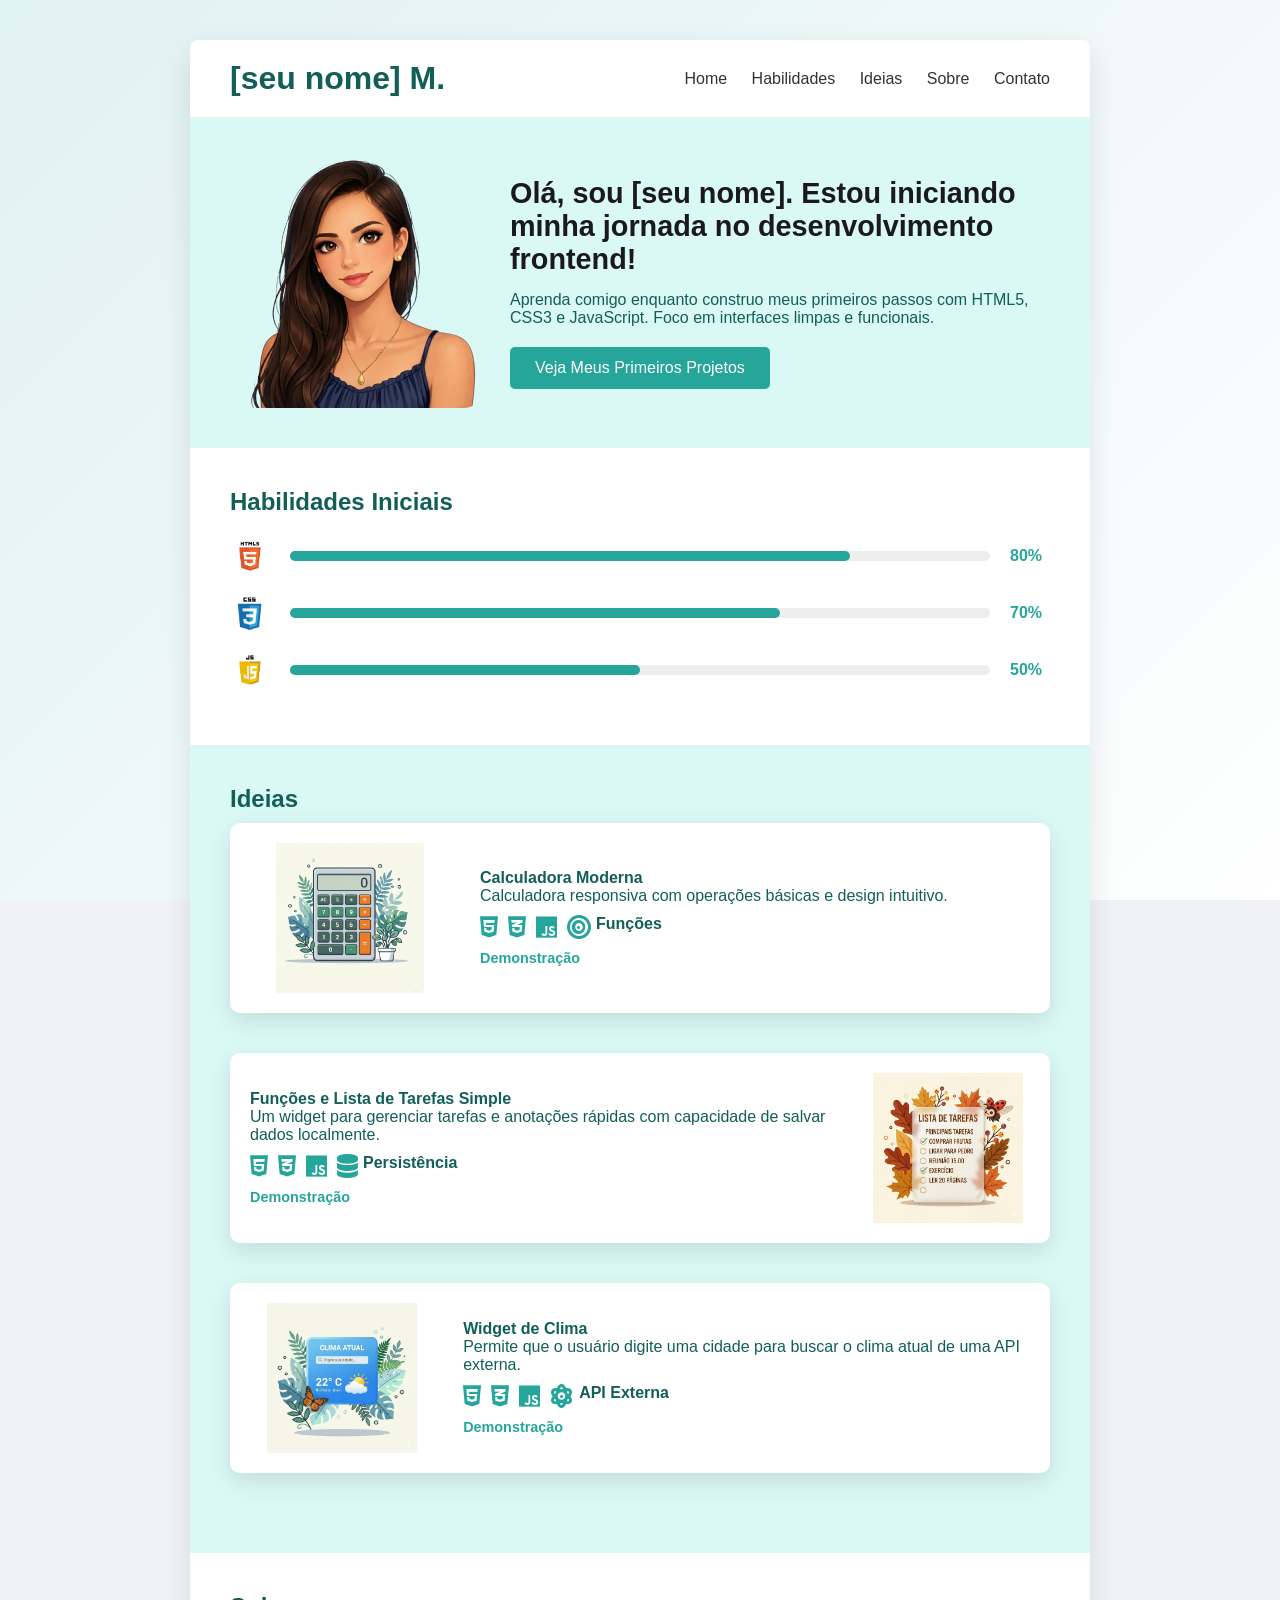
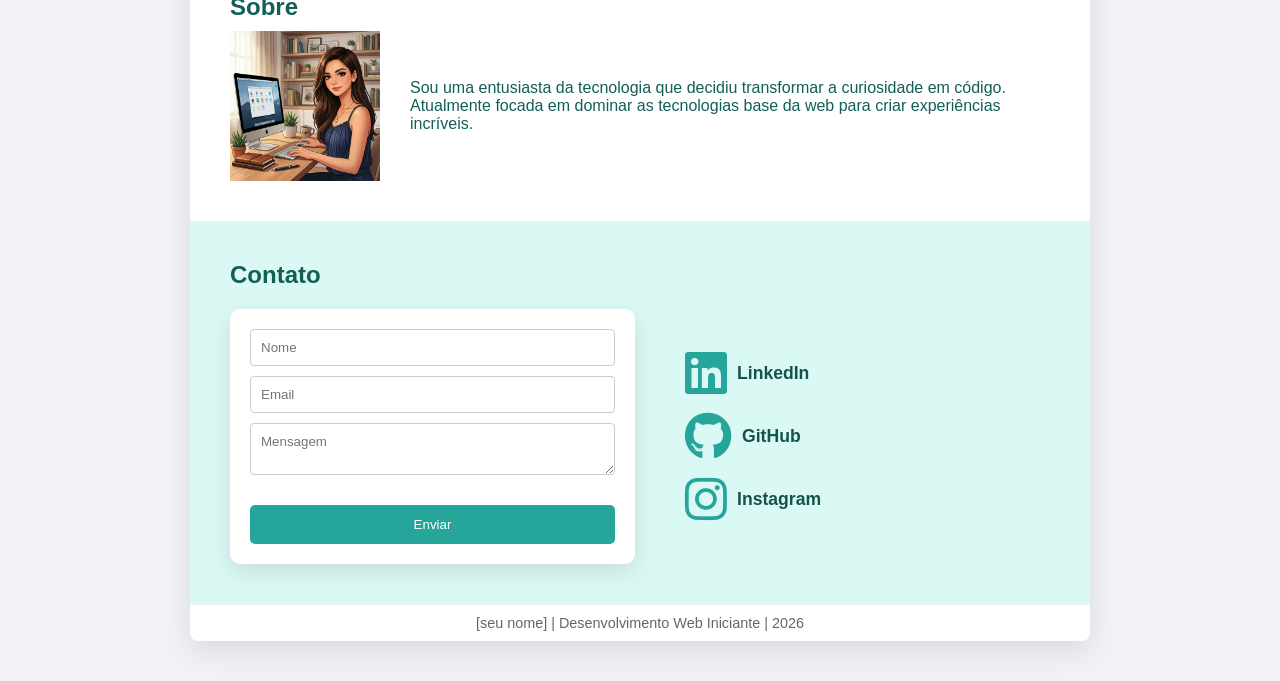
<file: pagina-03/index.html>
<!DOCTYPE html>
<html lang="pt-br">
<head>
    <meta charset="UTF-8">
    <meta name="viewport" content="width=device-width, initial-scale=1.0">
    <title>Portfólio | [seu nome]</title>
    <link rel="stylesheet" href="style.css">
    <link rel="stylesheet" href="https://cdnjs.cloudflare.com/ajax/libs/font-awesome/6.5.1/css/all.min.css">
</head>
<body>

    <div class="background-fixo"></div>

    <main class="container">
        
        <header class="cabecalho">
            <h1>[seu nome] M.</h1>
            <nav>
                <a href="#home">Home</a>
                <a href="#habilidades">Habilidades</a>
                <a href="#ideias">Ideias</a>
                <a href="#sobre">Sobre</a>
                <a href="#contato">Contato</a>
            </nav>
        </header>

        <section id="home" class="hero bg-verde">
            <img src="avatar.png" alt="Foto de Sofia" class="foto-perfil">
            <div class="hero-texto">
                <h2>Olá, sou [seu nome]. Estou iniciando minha jornada no desenvolvimento frontend!</h2>
                <p>Aprenda comigo enquanto construo meus primeiros passos com HTML5, CSS3 e JavaScript. Foco em interfaces limpas e funcionais.</p>
                <a href="#ideias" class="botao">Veja Meus Primeiros Projetos</a>
            </div>
        </section>

        <section id="habilidades" class="habilidades">
            <h3>Habilidades Iniciais</h3>
            <div class="skill-item">
                <img src="html.png" alt="HTML5">
                <div class="barra-progresso"><div class="progresso" style="width: 80%;"></div></div>
                <span class="porcentagem">80%</span>
            </div>
            <div class="skill-item">
                <img src="css.png" alt="CSS3">
                <div class="barra-progresso"><div class="progresso" style="width: 70%;"></div></div>
                <span class="porcentagem">70%</span>
            </div>
            <div class="skill-item">
                <img src="js.png" alt="JavaScript">
                <div class="barra-progresso"><div class="progresso" style="width: 50%;"></div></div>
                <span class="porcentagem">50%</span>
            </div>
        </section>

        <section id="ideias" class="ideias bg-verde">
            <h3>Ideias</h3>
            
            <div class="projeto-card">
                <img src="calculadora.jpg" alt="Calculadora">
                <div class="projeto-info">
                    <h4>Calculadora Moderna</h4>
                    <p>Calculadora responsiva com operações básicas e design intuitivo.</p>
                    <div class="tech-icons">
                        <i class="fa-brands fa-html5"></i>
                        <i class="fa-brands fa-css3-alt"></i>
                        <i class="fa-brands fa-js"></i>
                        <i class="fa-solid fa-bullseye"></i><span class="descritivo">Funções</span>
                    </div>
                    <a href="#" class="link-demo">Demonstração</a>
                </div>
            </div>

            <div class="projeto-card">
                <div class="projeto-info">
                    <h4>Funções e Lista de Tarefas Simple</h4>
                    <p>Um widget para gerenciar tarefas e anotações rápidas com capacidade de salvar dados localmente.</p>
                    <div class="tech-icons">
                        <i class="fa-brands fa-html5"></i>
                        <i class="fa-brands fa-css3-alt"></i>
                        <i class="fa-brands fa-js"></i>
                        <i class="fa-solid fa-database"></i><span class="descritivo">Persistência</span>
                    </div>
                    <a href="#" class="link-demo">Demonstração</a>
                </div>
                <img src="tarefas.jpg" alt="Lista de Tarefas">
            </div>

            <div class="projeto-card reverse">
                <div class="projeto-info">
                    <h4>Widget de Clima</h4>
                    <p>Permite que o usuário digite uma cidade para buscar o clima atual de uma API externa.</p>
                    <div class="tech-icons">
                        <i class="fa-brands fa-html5"></i>
                        <i class="fa-brands fa-css3-alt"></i>
                        <i class="fa-brands fa-js"></i>
                        <i class="fa-solid fa-atom"></i><span class="descritivo">API Externa</span>
                    </div>
                    <a href="#" class="link-demo">Demonstração</a>
                </div>
                <img src="widget.jpg" alt="Lista de Tarefas">
            </div>
        </section>

        <section id="sobre" class="sobre">
            <h3>Sobre</h3>
            <div class="sobre-conteudo">
                <img src="avatar2.png" alt="Sofia" class="foto-quadrada">
                <p>Sou uma entusiasta da tecnologia que decidiu transformar a curiosidade em código. Atualmente focada em dominar as tecnologias base da web para criar experiências incríveis.</p>
            </div>
        </section>

        <section id="contato" class="contato bg-verde">
            <h3>Contato</h3>
            <div class="contato-flex">
                <div class="formulario card-voador">
                    <input type="text" placeholder="Nome">
                    <input type="email" placeholder="Email">
                    <textarea placeholder="Mensagem"></textarea>
                    <button class="botao">Enviar</button>
                </div>
                <div class="redes-sociais">
                    <a href="#"><i class="fa-brands fa-linkedin"></i> LinkedIn</a>
                    <a href="#"><i class="fa-brands fa-github"></i> GitHub</a>
                    <a href="#"><i class="fa-brands fa-instagram"></i> Instagram</a>
                </div>
            </div>
        </section>

        <footer class="rodape">
            <p>[seu nome] | Desenvolvimento Web Iniciante | 2026</p>
        </footer>

    </main>
</body>
</html>
</file>
<file: pagina-03/style.css>
* {
    margin: 0;
    padding: 0;
    box-sizing: border-box;
    font-family: 'Segoe UI', Tahoma, Geneva, Verdana, sans-serif;
}

html {
    color: #125f57;
    font-size: 16px;
}

body {
    background-color: #f0f2f5;
}

.background-fixo {
    position: fixed;
    top: 0;
    left: 0;
    width: 100%;
    height: 100%;
    background: linear-gradient(135deg, #e0f2f1 0%, #ffffff 100%);
    z-index: -1;
}

.container {
    width: 900px;
    margin: 40px auto;
    background: white;
    box-shadow: 0 10px 30px rgba(0, 0, 0, 0.1);
    border-radius: 8px;
    overflow: hidden;
}

section,
header {
    padding: 40px;
}

.bg-verde {
    background-color: #daf8f4;
}

.cabecalho {
    display: flex;
    justify-content: space-between;
    align-items: center;
    border-bottom: 1px solid #eee;
    padding: 20px 40px;
}

.cabecalho nav a {
    margin-left: 20px;
    text-decoration: none;
    color: #333;
    font-weight: 500;
}

.hero {
    display: flex;
    gap: 30px;
    align-items: center;
}

.foto-perfil {
    width: 250px;
    border-radius: 15px;
}

.hero-texto h2 {
    font-size: 1.8rem;
    margin-bottom: 15px;
    color: #1a1a1a;
}

.botao {
    display: inline-block;
    margin-top: 20px;
    padding: 12px 25px;
    background-color: #26a69a;
    color: white;
    text-decoration: none;
    border-radius: 5px;
    border: none;
    cursor: pointer;
}

.habilidades h3 {
    margin-bottom: 20px;
}

.skill-item {
    display: flex;
    align-items: center;
    gap: 20px;
    margin-bottom: 15px;
}

.skill-item img {
    width: 40px;
}

.barra-progresso {
    flex-grow: 1;
    height: 10px;
    background: #eee;
    border-radius: 5px;
}

.progresso {
    height: 100%;
    background: #26a69a;
    border-radius: 5px;
}

.porcentagem {
    font-weight: bold;
    color: #26a69a;
    min-width: 40px;
}

.projeto-card {
    display: flex;
    align-items: center;
    gap: 30px;
    margin-bottom: 40px;
    padding: 20px;
    background: white;
    border-radius: 10px;
    box-shadow: 0 4px 15px rgba(0, 0, 0, 0.05);
    transition: transform 0.3s ease;
    box-shadow: 0 8px 25px rgba(0, 0, 0, 0.1);
}

.projeto-card:hover,
.card-voador:hover {

}

.projeto-card.reverse {
    flex-direction: row-reverse;
}

.projeto-card img,
.placeholder-clima {
    width: 200px;
    height: 150px;
    object-fit: contain;
}

.placeholder-clima {
    background: #004d40;
    color: white;
    display: flex;
    align-items: center;
    justify-content: center;
    border-radius: 8px;
    text-align: center;
    padding: 10px;
}

.tech-icons {
    margin: 10px 0;
    font-size: 1.5rem;
    color: #26a69a;
    display: flex;
    align-items: center; /* Alinha verticalmente o ícone e o texto */
    gap: 10px;
}

.link-demo {
    color: #26a69a;
    text-decoration: none;
    font-weight: bold;
    font-size: 0.9rem;
}

.sobre-conteudo {
    display: flex;
    gap: 30px;
    align-items: center;
}

.foto-quadrada {
    width: 150px;
    height: 150px;
    border-radius: 0;
    object-fit: cover;
}

.contato-flex {
    display: flex;
    gap: 50px;
    margin-top: 20px;
}

.card-voador {
    background: white;
    padding: 20px;
    border-radius: 10px;
    box-shadow: 0 4px 15px rgba(0, 0, 0, 0.05);
    transition: transform 0.3s ease;
    box-shadow: 0 8px 25px rgba(0, 0, 0, 0.1);
}

.formulario {
    flex: 1;
    display: flex;
    flex-direction: column;
    gap: 10px;
}

.formulario input,
.formulario textarea {
    padding: 10px;
    border: 1px solid #ccc;
    border-radius: 4px;
}

.redes-sociais {
    flex: 1;
    display: flex;
    flex-direction: column;
    gap: 15px;
    justify-content: center;
}

.redes-sociais a {
    text-decoration: none;
    color: #333;
    font-size: 1.1rem;
    display: flex;
    align-items: center;
    font-weight: 700;
    color: #15534d;
}

.redes-sociais i {
    color: #26a69a;
    margin-right: 10px;
    font-size: 3rem;

}

.rodape {
    text-align: center;
    font-size: 0.9rem;
    color: #666;
    border-top: 1px solid #eee;
    padding: 10px;
}

h3 {
    font-size: 1.5rem;
    margin-bottom: 10px;
}

.descritivo {
    font-size: 1rem; /* Tamanho menor para o texto não ficar gigante */
    color: #125f57;    /* Cor do seu projeto */
    font-weight: 600;
    margin-left: -5px;
    margin-top: -5px;
}
</file>
